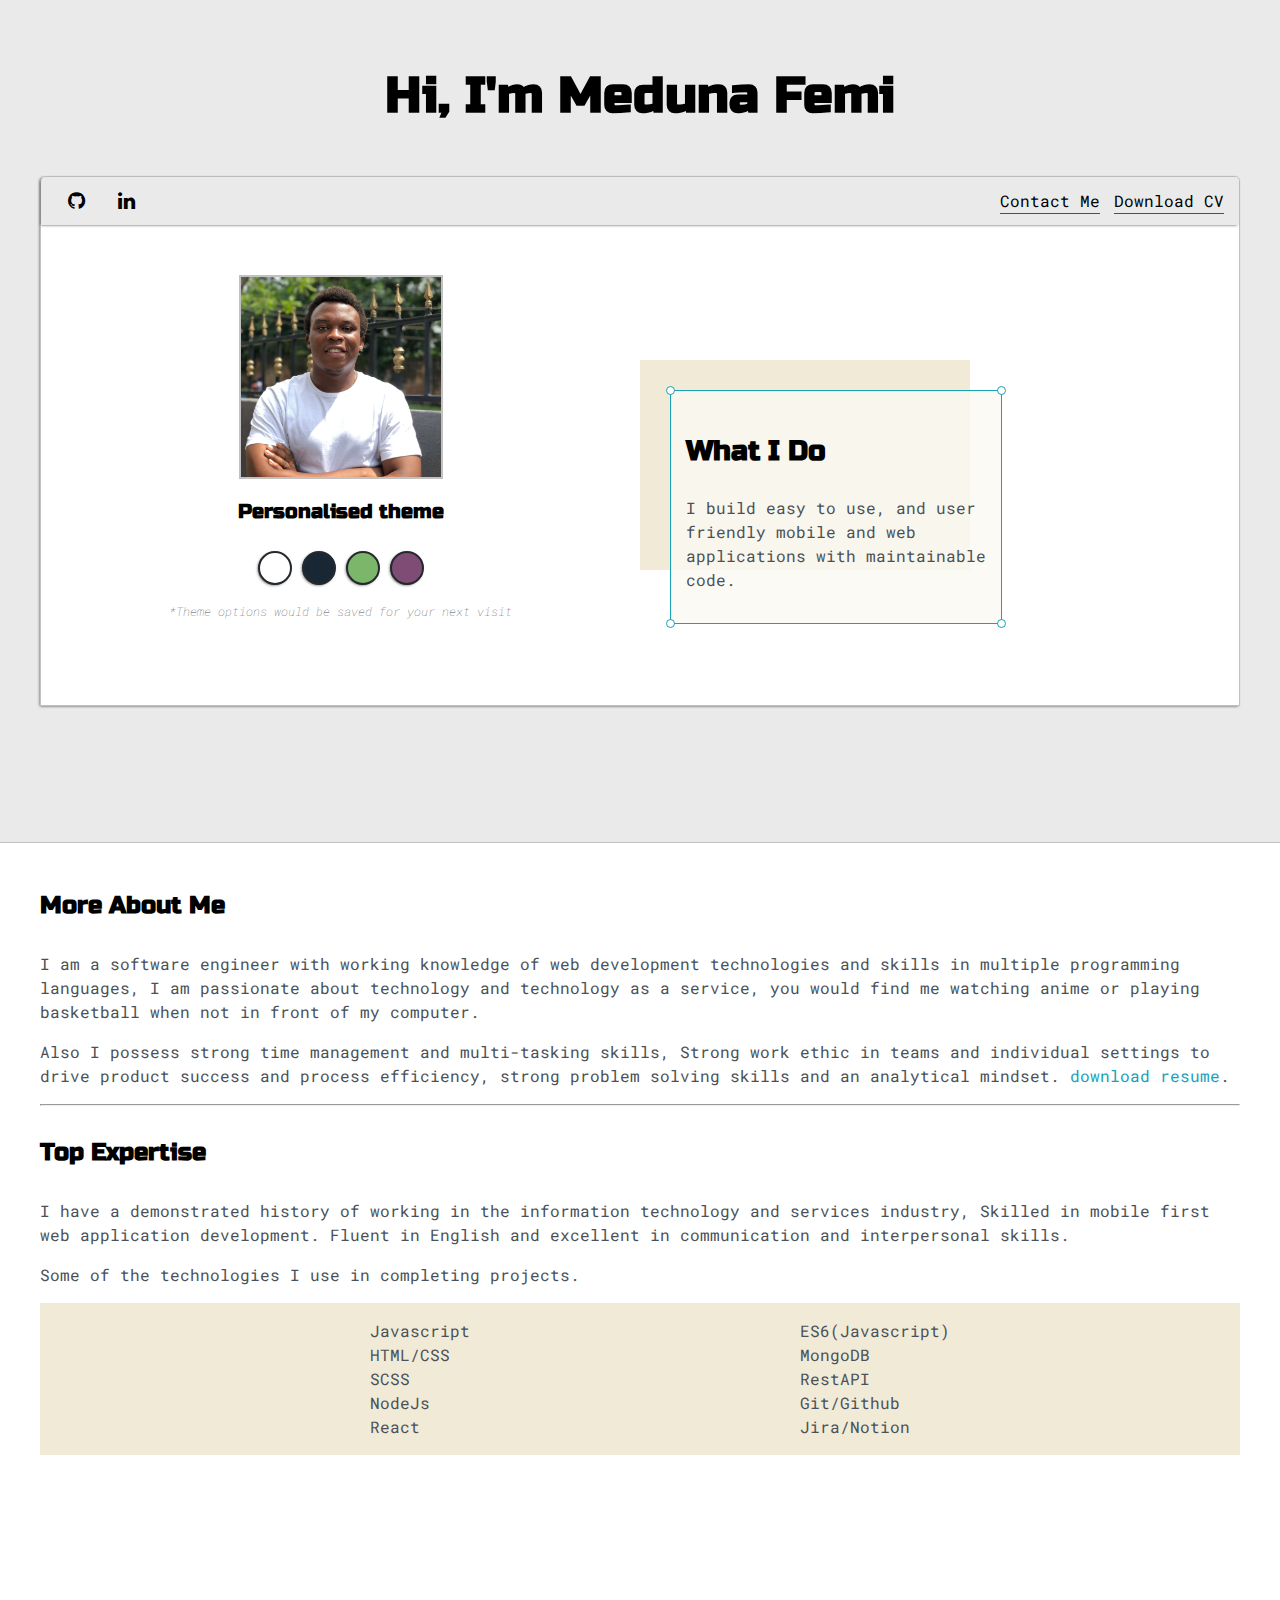
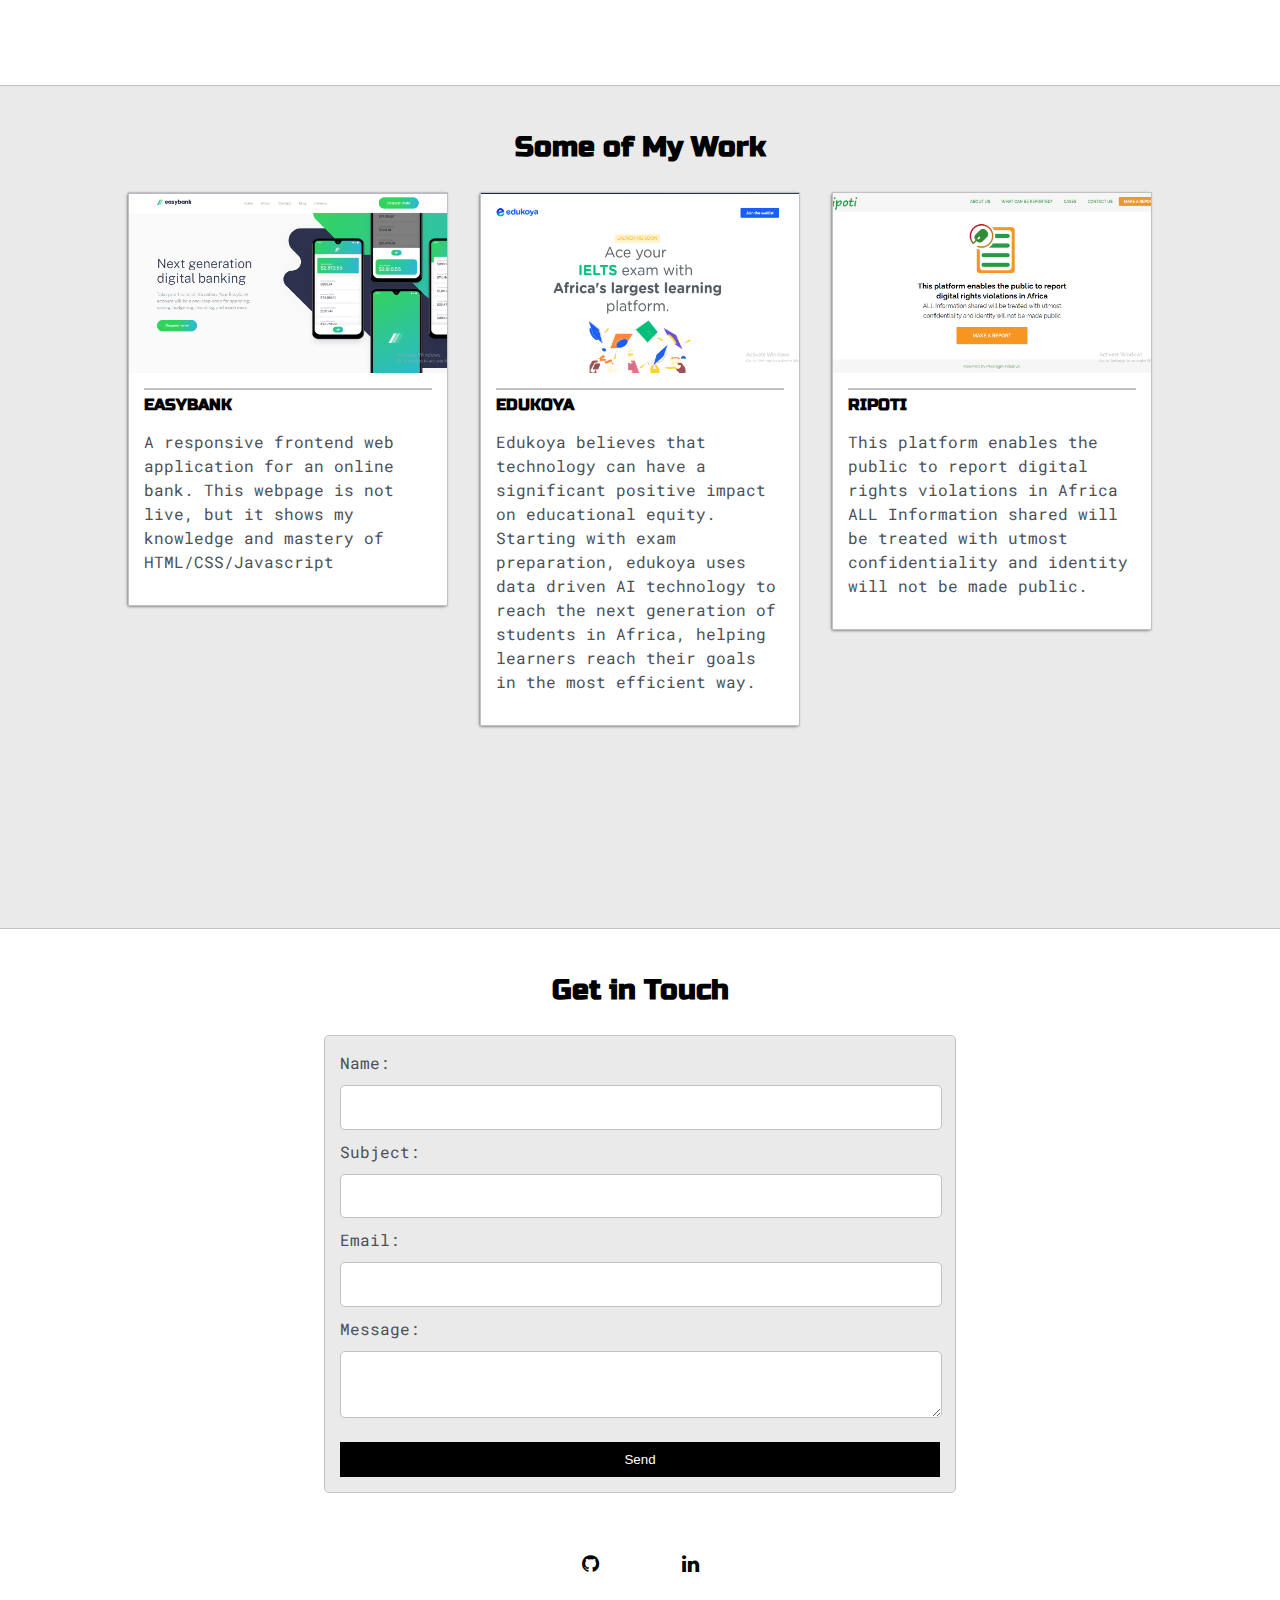
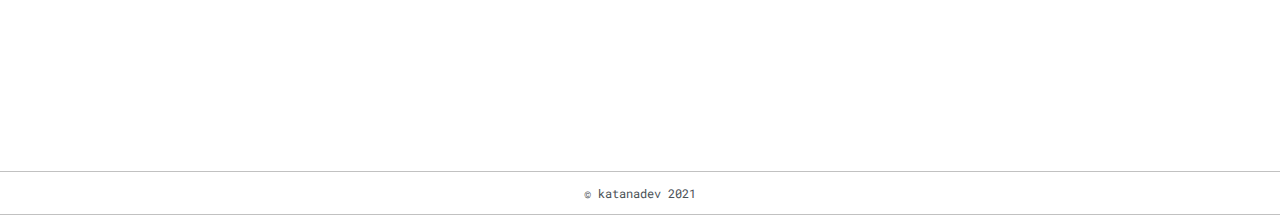
<file: index.html>
<!DOCTYPE html>
<html lang="en">
<head>
  <meta charset="UTF-8">
  <meta name="viewport" content="width=device-width, initial-scale=1.0">
  <link rel="preconnect" href="https://fonts.gstatic.com">
  <link href="https://fonts.googleapis.com/css2?family=Russo+One&display=swap" rel="stylesheet">
  <link rel="preconnect" href="https://fonts.gstatic.com">
  <link href="https://fonts.googleapis.com/css2?family=Roboto+Mono:wght@500&family=Russo+One&display=swap" rel="stylesheet">
  <link rel="stylesheet" href="https://cdnjs.cloudflare.com/ajax/libs/font-awesome/4.7.0/css/font-awesome.min.css">
  <link rel="stylesheet" href="styles/default.css">

  <link rel="stylesheet" href="" id="theme-style" >

  <title>meduna femi</title>
</head>
<body>
  <section class="s1">
    <div class="main-container">
      <div class="greeting_wrapper">
       
        <h1>Hi, I'm Meduna Femi</h1>
      </div>

      <div class="intro_wrapper">
        <div class="nav_wrapper">
          <div class="social_links">
          <a target="_blank" href="https://github.com/brownfrosamurai"><i class="fa fa-github"></i></a>
          <a target="_blank" href="https://www.linkedin.com/in/meduna-femi/"><i class="fa fa-linkedin"></i></a>
          </div>
          <ul id="navigation">
            <li><a href="#contact-form">Contact Me</a></li>
            <li><a download="meduna-femi CV" target="_blank" href="resume.pdf">Download CV</a></li>
          </ul>
        </div>

        <div class="left_column">
          <img id="profile_pic" src="img/femi.jpeg" alt="">
          <h5 style="text-align: center; line-height: 0;">Personalised theme</h5>

          <div id="theme_options_wrapper">
            <div data-mode="light" class="theme_dot" id="light-mode"></div>
            <div data-mode="blue" class="theme_dot" id="blue-mode"></div>
            <div data-mode="green" class="theme_dot" id="green-mode"></div>
            <div data-mode="purple" class="theme_dot" id="purple-mode"></div>
          </div>

          <p id="settings-note">*Theme options would be saved for your next visit</p>
        </div>

        <div class="right_column">
          <div id="preview-shadow">
          <div id="preview">
            <div class="corner" id="corner-tl"></div>
            <div class="corner" id="corner-tr"></div>
            
            <h3>What I Do</h3>
            <p>
              I build easy to use, and user friendly mobile and web applications with maintainable code.
            </p>
            <div class="corner" id="corner-bl"></div>
            <div class="corner" id="corner-br"></div>
            </div>
          </div>
        </div>
      </div>
    </div>
  </section>

  <section class="s2">
    <div class="main-container">
      <div class="about_wrapper">
        <div class="about_me">
          <h4>More About Me</h4>
          <p> I am a software engineer with working knowledge of web development technologies 
            and skills in multiple programming languages, I am passionate about technology and technology as a service, 
            you would find me watching anime or playing basketball when not in front of my computer.</p>
          <p>Also I possess strong time management and multi-tasking skills, Strong work ethic in teams and individual settings to drive
            product success and process efficiency, strong problem solving skills and an analytical mindset. <a download="meduna-femi CV" target="_blank" href="resume.pdf">download resume</a>.
          </p>
        <hr>
        <h4>Top Expertise</h4>
        <p>I have a demonstrated history of working in the information
          technology and services industry, Skilled in mobile first web application development. Fluent in
          English and excellent in communication and interpersonal skills.</p>
          <p>Some of the technologies I use in completing projects.
</p>
        <div id="skills">
          <ul>
            <li>Javascript</li>
            <li>HTML/CSS</li>
            <li>SCSS</li>
            <li>NodeJs</li>
            <li>React</li>
          </ul>

          <ul>
            <li>ES6(Javascript)</li>
            <li>MongoDB</li>
            <li>RestAPI</li>
            <li>Git/Github</li>
            <li>Jira/Notion</li>
          </ul>
        </div>
      </div>
      </div>
    
  </section>

  <section class="s1">
    <div class="main-container">
      <h3 style="text-align: center;">Some of My Work</h3>
      <div class="post_wrapper">

        <div>
          <div class="post">
            <a target="_blank" href="https://app.netlify.com/sites/izzybank/overview">
            <img class="thumbnail" src="img/easybank.png" alt="">
            <div class="post_preview">
              <h6 class="post_title">EASYBANK</h6>
              <p class="post_intro">A responsive frontend web application for an online bank. This webpage is not live, but it shows my knowledge and mastery of HTML/CSS/Javascript</p>
            </div>
          </div>
          </a>
        </div>

          <div>
            <div class="post">
              <a target="_blank" href="https://edukoya.com/">
              <img class="thumbnail" src="img/eukoya.png" alt="">
              <div class="post_preview">
                <h6 class="post_title">EDUKOYA</h6>
                <p class="post_intro">Edukoya believes that technology can have a significant positive impact on educational equity. Starting with exam preparation,
                edukoya uses data driven AI technology to reach the next generation of students in Africa, helping learners reach their
                goals in the most efficient way.
              </div>
            </div>
            </a>
          </div>

          <div>
          <div class="post">
            <a target="_blank" href="https://ripoti.africa/site/index">
            <img class="thumbnail" src="img/ripoti.png" alt="">
            <div class="post_preview">
              
              <h6 class="post_title">RIPOTI</h6>
              <p class="post_intro">This platform enables the public to report
              digital rights violations in Africa
              ALL Information shared will be treated with utmost
              confidentiality and identity will not be made public.</p>
            </div>
          </div>
          </a>
        </div>

      </div>
    </div>
  </section>

  <section class="s2">
    <div class="main-container">
      <h3 style="text-align: center;">Get in Touch</h3>
      <form netlify id="contact-form">
        <label>Name:</label>
        <input type="text" name="name" class="input_field">

        <label>Subject:</label>
        <input type="text" name="subject" class="input_field">

        <label>Email:</label>
        <input type="email" name="email" class="input_field">

        <label>Message:</label>
        <textarea name="message" class="input_field" ></textarea>

        <button type="submit" id="submit-btn">Send</button>
      </form>  

      <div class="social_links center-text">
        <a target="_blank" href="https://github.com/brownfrosamurai"><i class="fa fa-github"></i></a>
        <a target="_blank" href="https://www.linkedin.com/in/meduna-femi/"><i class="fa fa-linkedin"></i></a>
      </div>
    </div>
  </section>
  
  <footer class="s2">
    <p style="text-align: center; font-size: 12px;">&copy; katanadev 2021 </p>
  </footer>

  <script src="/script.js"></script>
</body>
</html>
</file>
<file: styles/default.css>
:root {
  --mainColor: #eaeaea;
  --secondaryColor: #fff;

  --borderColor: #c1c1c1;

  --mainText: black;
  --secondaryText: #4b5156;

  --themeDotBorder: #24292e;

  --previewBg: rgba(251, 249, 243, 0.8);
  --previewShadow: #f0ead6;

  --buttonColor: black
}


html, body {
  padding: 0;
  margin: 0;
}

html {
  scroll-behavior: smooth;
}

body * {
  transition: 0.5s;
}

h1, h2, h3, h4, h5, h6 {
  color: var(--mainText);
  font-family: 'Russo One', sans-serif;
}

p, li, span, label, input, textarea {
  color: var(--secondaryText);
  font-family: 'Roboto Mono', monospace;
  line-height: 1.5;
}

h1 { font-size: 50px; }
h2 { font-size: 36px; }
h3 { font-size: 28px; }
h4 { font-size: 24px; }
h5 { font-size: 20px; }
h6 { font-size: 16px; }

a {
  text-decoration: none;
  color: #17a2b8;
}

ul {
  list-style: none;
}

.s1 {
  background-color: var(--mainColor);
  border-bottom: 1px solid var(--borderColor);
  overflow: auto;
}

.s2 {
  background-color: var(--secondaryColor);
  border-bottom: 1px solid var(--borderColor);
  overflow: auto;
}

.hero-container {
  max-width: 1200px;
  margin: 0 auto;
  min-height: 90vh;
  padding: 3rem 8rem 8rem;
}

.main-container {
  max-width: 1200px;
  margin: 0 auto;
  min-height: 90vh;
  padding: 1rem;
  /* padding-top: 4rem; */
}

.greeting_wrapper {
  display: grid;
  text-align: center;
  align-content: center;
  min-height: 10rem;
  justify-content: center;
}

.intro_wrapper {
  background-color: var(--secondaryColor);
  border: 1px solid var(--borderColor);
  border-radius: 5px 5px 0 0;

  -webkit-box-shadow: -1px 1px 3px -1px rgba(0, 0, 0, 0.75);
  -moz-box-shadow: -1px 1px 3px -1px rgba(0, 0, 0, 0.75);
  box-shadow: -1px 1px 3px -1px rgba(0, 0, 0, 0.75);

  display: grid;
  grid-template-columns:  1fr 1fr;
  grid-template-rows: 3rem 30rem ;
  grid-template-areas: 
    'nav-wrapper nav-wrapper'
    'left-column right-column'
  ;
}

.nav_wrapper {
  grid-area: nav-wrapper;
  box-shadow: -1px 1px 3px -1px rgba(0, 0, 0, 0.75);
  display: flex;
  justify-content: space-between;
  align-items: center;
  background-color: var(--mainColor);
  border-radius: 5px 5px 0 0;

}

#navigation {
  margin: 0;
  padding: 10px;
}

#navigation li {
 display: inline-block;
 border-bottom: 1px solid var(--secondaryText);
 margin-right: 5px;
 margin-left: 5px;
}

#navigation a {
  color: var(--mainText);
}

.social_links {
  display: flex;
  width: 100px;
  padding: 10px;
  justify-content: space-around;
}

.social_links a {
  color: var(--mainText);
  font-size: 20px;
  
}

.social_links a:hover {
  transform: scale(0.7);
}

.center-text {
  margin: 0 auto; 
  width: 200px;
}

.left_column {
  grid-area: left-column;
  padding: 50px 0;
}

#profile_pic {
  display: block;
  margin: 0 auto;
  height: 200px;
  width: 200px;
  object-fit: cover;
  border: 2px solid var(--borderColor);
}

#theme_options_wrapper {
  display: flex;
  justify-content: center;
}

.theme_dot {
  height: 30px;
  width: 30px;
  background-color: black;
  cursor: pointer;
  border-radius: 50%;
  margin: 5px;
  border: 2px solid var(--themeDotBorder);
  -webkit-box-shadow: -1px 1px 3px -1px rgba(0, 0, 0, 0.75);
  -moz-box-shadow: -1px 1px 3px -1px rgba(0, 0, 0, 0.75);
  box-shadow: -1px 1px 3px -1px rgba(0, 0, 0, 0.75);
  transition: all ease-in-out 0.5s;
}

.theme_dot:hover {
  border-width: 5px;
}

#light-mode {
  background-color: #fff;
}
#green-mode {
  background-color: #7bb66b;
}
#blue-mode {
  background-color: #192734;
}
#purple-mode {
  background-color: #7e4c74;
}

#settings-note {
  font-size: 12px;
  font-weight: lighter;
  font-style: italic;
  text-align: center;
}

.right_column {
  grid-area: right-column;
  padding-top: 50px;
  padding-bottom: 50px;
  display: grid;
  align-content: center;
}

#preview-shadow {
  background-color: var(--previewShadow);
  width: 300px;
  height: 180px;
  padding-left: 30px;
  padding-top: 30px;

}

#preview {
  width: 300px;
  border: 1.5px solid #17a2b8;
  background-color: var(--previewBg);
  padding: 15px;
  position: relative;
}

.corner {
  width: 7px;
  height: 7px;
  border-radius: 50%;
  border: 1.5px solid #17a2b8;
  background-color: #fff;
  position: absolute;
}

#corner-tl {
  top: -5px;
  left: -5px;
}
#corner-bl {
  bottom: -5px;
  left: -5px;
}
#corner-tr {
  top: -5px;
  right: -5px;
}
#corner-br {
  bottom: -5px;
  right: -5px;
}

.about_wrapper {
  display: grid;
  grid-template-columns: repeat(auto-fit, minmax(320px, 1fr));
  gap: 4rem;
  
}

.about_me h4 {
  margin-bottom: 2rem;
}

#skills {
  display: flex;
  justify-content: space-evenly;
  background-color: var(--previewShadow);
}

.post_wrapper {
  display:grid;
  grid-template-columns: repeat(auto-fit, 320px);
  align-content: center;
  justify-content: center;
  gap: 2rem;
  padding-bottom: 10px;
}

.post_wrapper a {
  max-width: 100%;
}

.post {
  border: 1px solid var(--borderColor);
  -webkit-box-shadow: -1px 1px 3px -1px rgba(0, 0, 0, 0.75);
  -moz-box-shadow: -1px 1px 3px -1px rgba(0, 0, 0, 0.75);
  box-shadow: -1px 1px 3px -1px rgba(0, 0, 0, 0.75);
}

.thumbnail {
  display: block;
  width: 100%;
  height: 180px;
  object-fit: cover;
}

.post_preview {
  background-color: #fff;
  padding: 15px;
}

.post_title {
  color: black;
  margin: 0;
  border-top:2px solid var(--borderColor);
  padding-top: 5px;
}

.post_intro {
  color: #4b5156;
  font-size: 16px;
}

 /* FORM  */

 #contact-form {
   display: block;
   max-width: 600px;
   margin: 0 auto;
   border: 1px solid var(--borderColor);
   padding: 15px;
   border-radius: 5px;
   background-color: var(--mainColor);
   margin-bottom: 50px;
 }

 .input_field {
   width: 100%;
   padding: 10px 0;
   margin: 10px 0;
   background-color: var(--secondaryColor);
   border-radius: 5px;
   border: 1px solid var(--borderColor);
   font-size: 15px;
 }

#submit-btn {
  margin-top: 10px;
  width: 100%;
  padding: 10px 0;
  color: #fff;
  background-color: var(--buttonColor);
  border: none;
  cursor: pointer;

}


@media screen and (max-width: 1200px) {
  .main-container {
    width: 95%;
    margin: 0 auto;
  }
}
@media screen and (max-width: 800px) {
  .intro_wrapper {
    grid-template-columns:  1fr ;
    gap: 2rem;
    grid-template-areas: 
      'nav-wrapper'
      'left-column'
      'right-column'
    ;
  }

  .right_column {
    justify-content: center;
    align-content: center;
    margin: 100px 0;
  }
}
</file>
